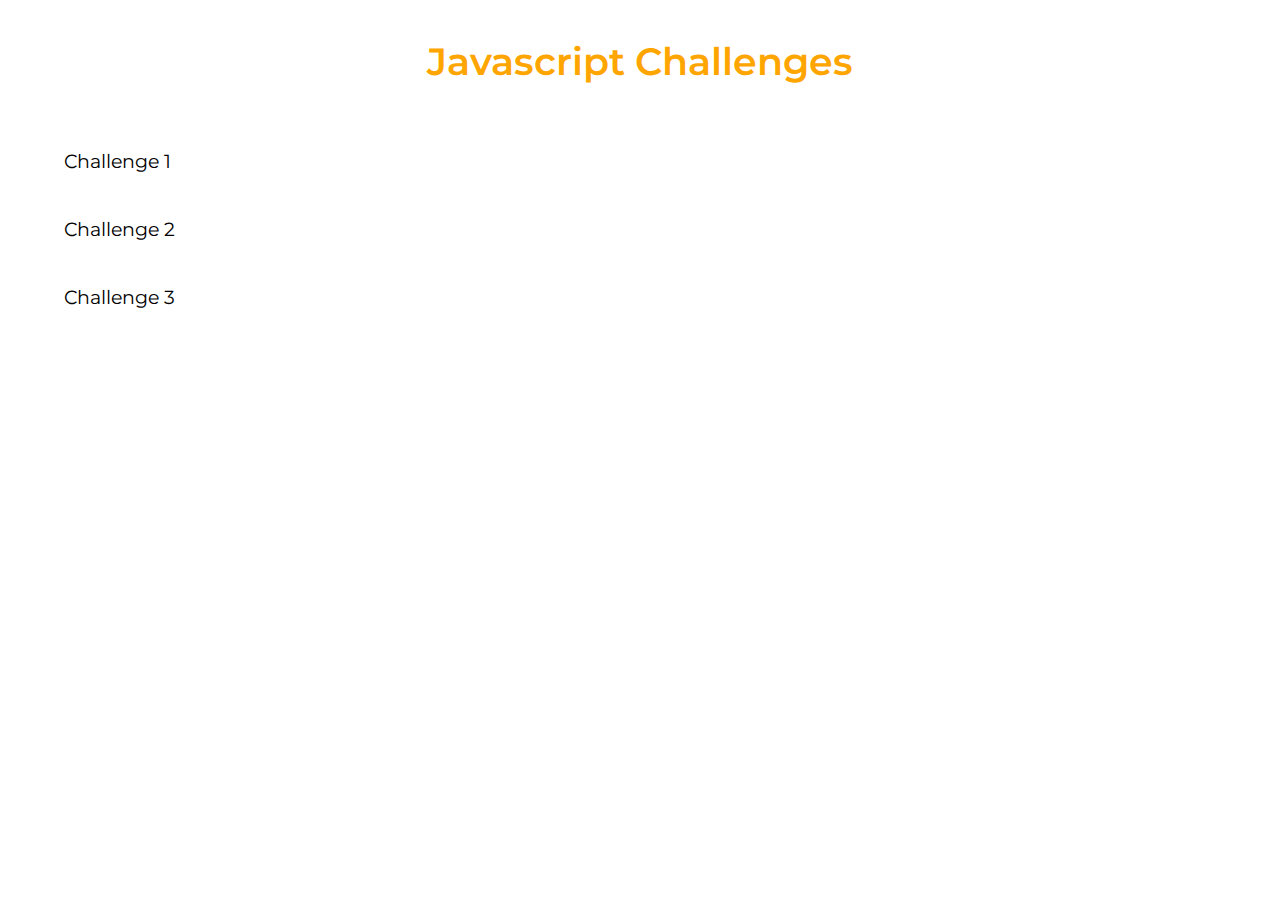
<file: index.html>
<!DOCTYPE html>
<html>
<head>
    <title> Javascript Challenges Website </title>

    <link rel="stylesheet" href="style.css">
    <link href="https://fonts.googleapis.com/css?family=Montserrat&display=swap" rel="stylesheet">

    <meta name="viewport" content="width=device-width, initial-scale=1.0">
    <meta charset="UTF-8">
</head>

<body>
    <h1> Javascript Challenges </h1>
    <a href="Challenge 1/index.html"> Challenge 1 </a>
    <br>
    <a href="Challenge 2/index.html"> Challenge 2 </a>
    <br>
    <a href="Challenge 3/index.html"> Challenge 3 </a>
</body>

</html>
</file>
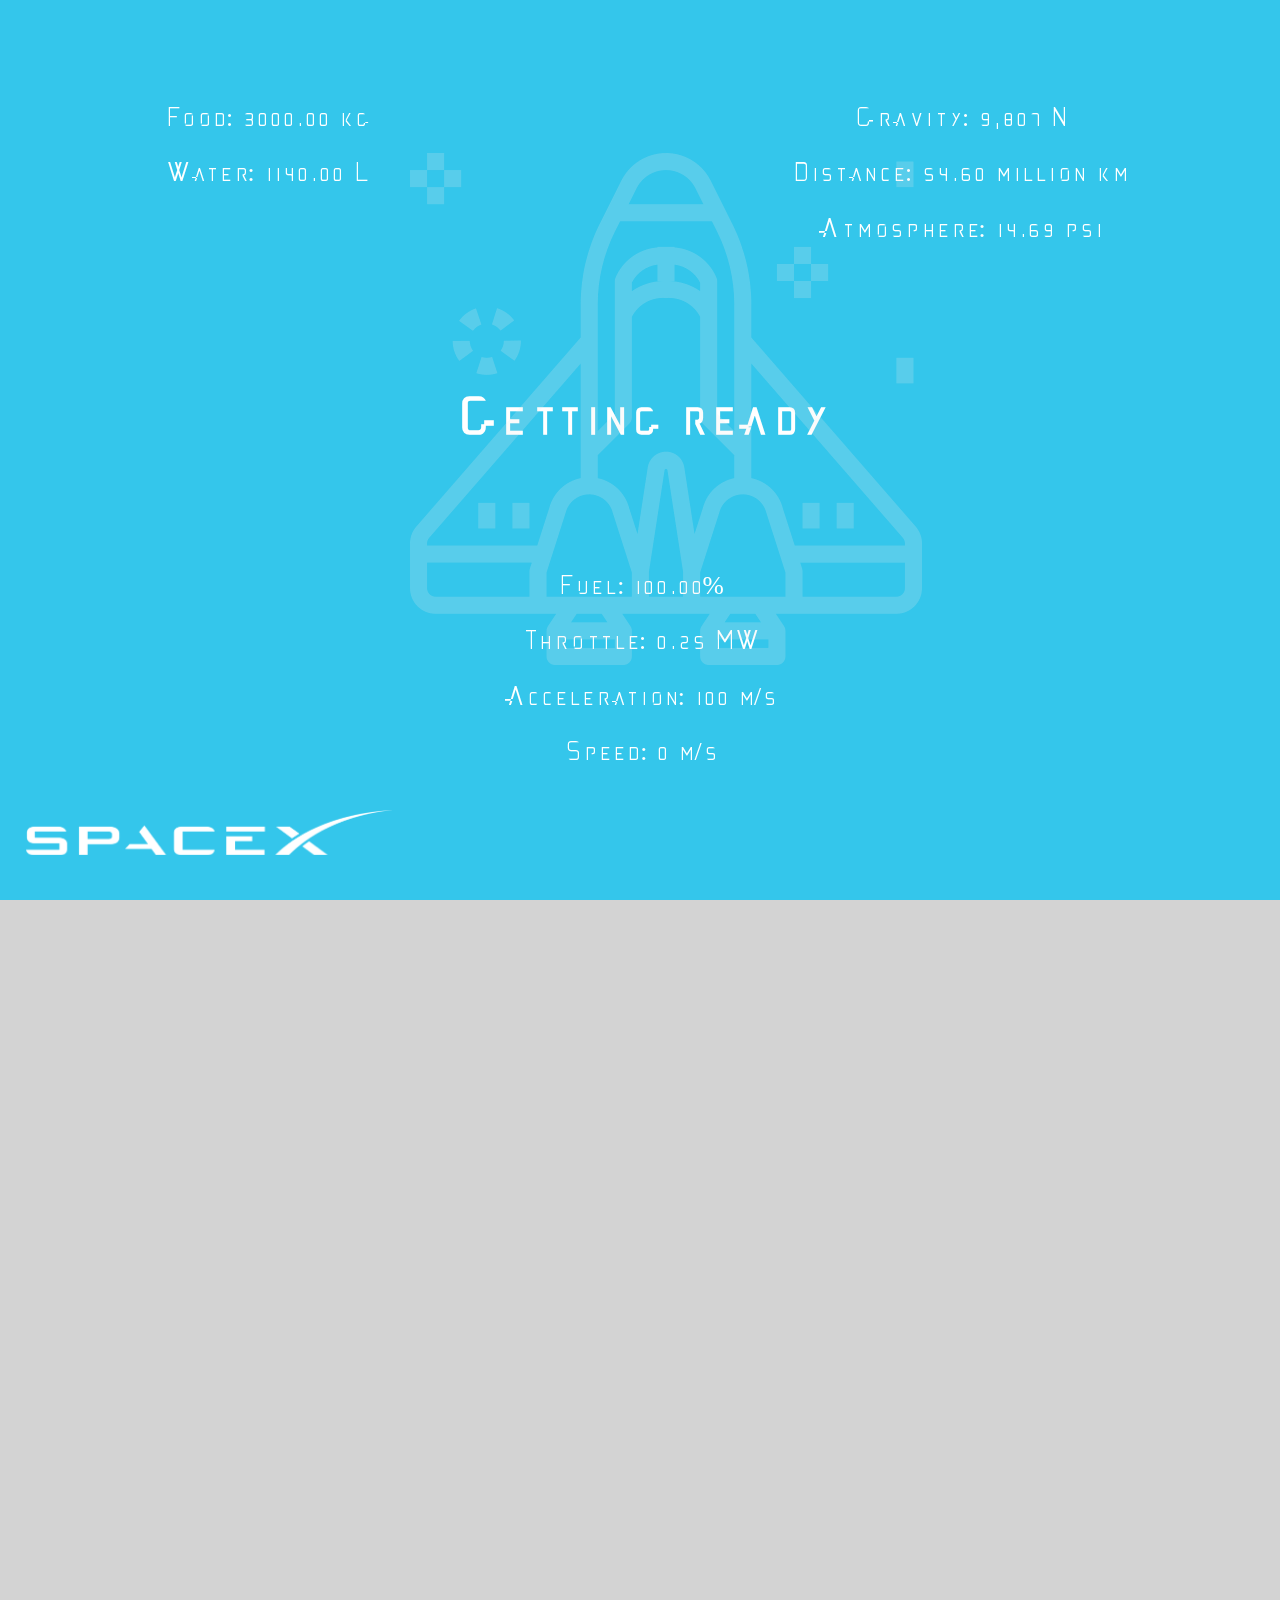
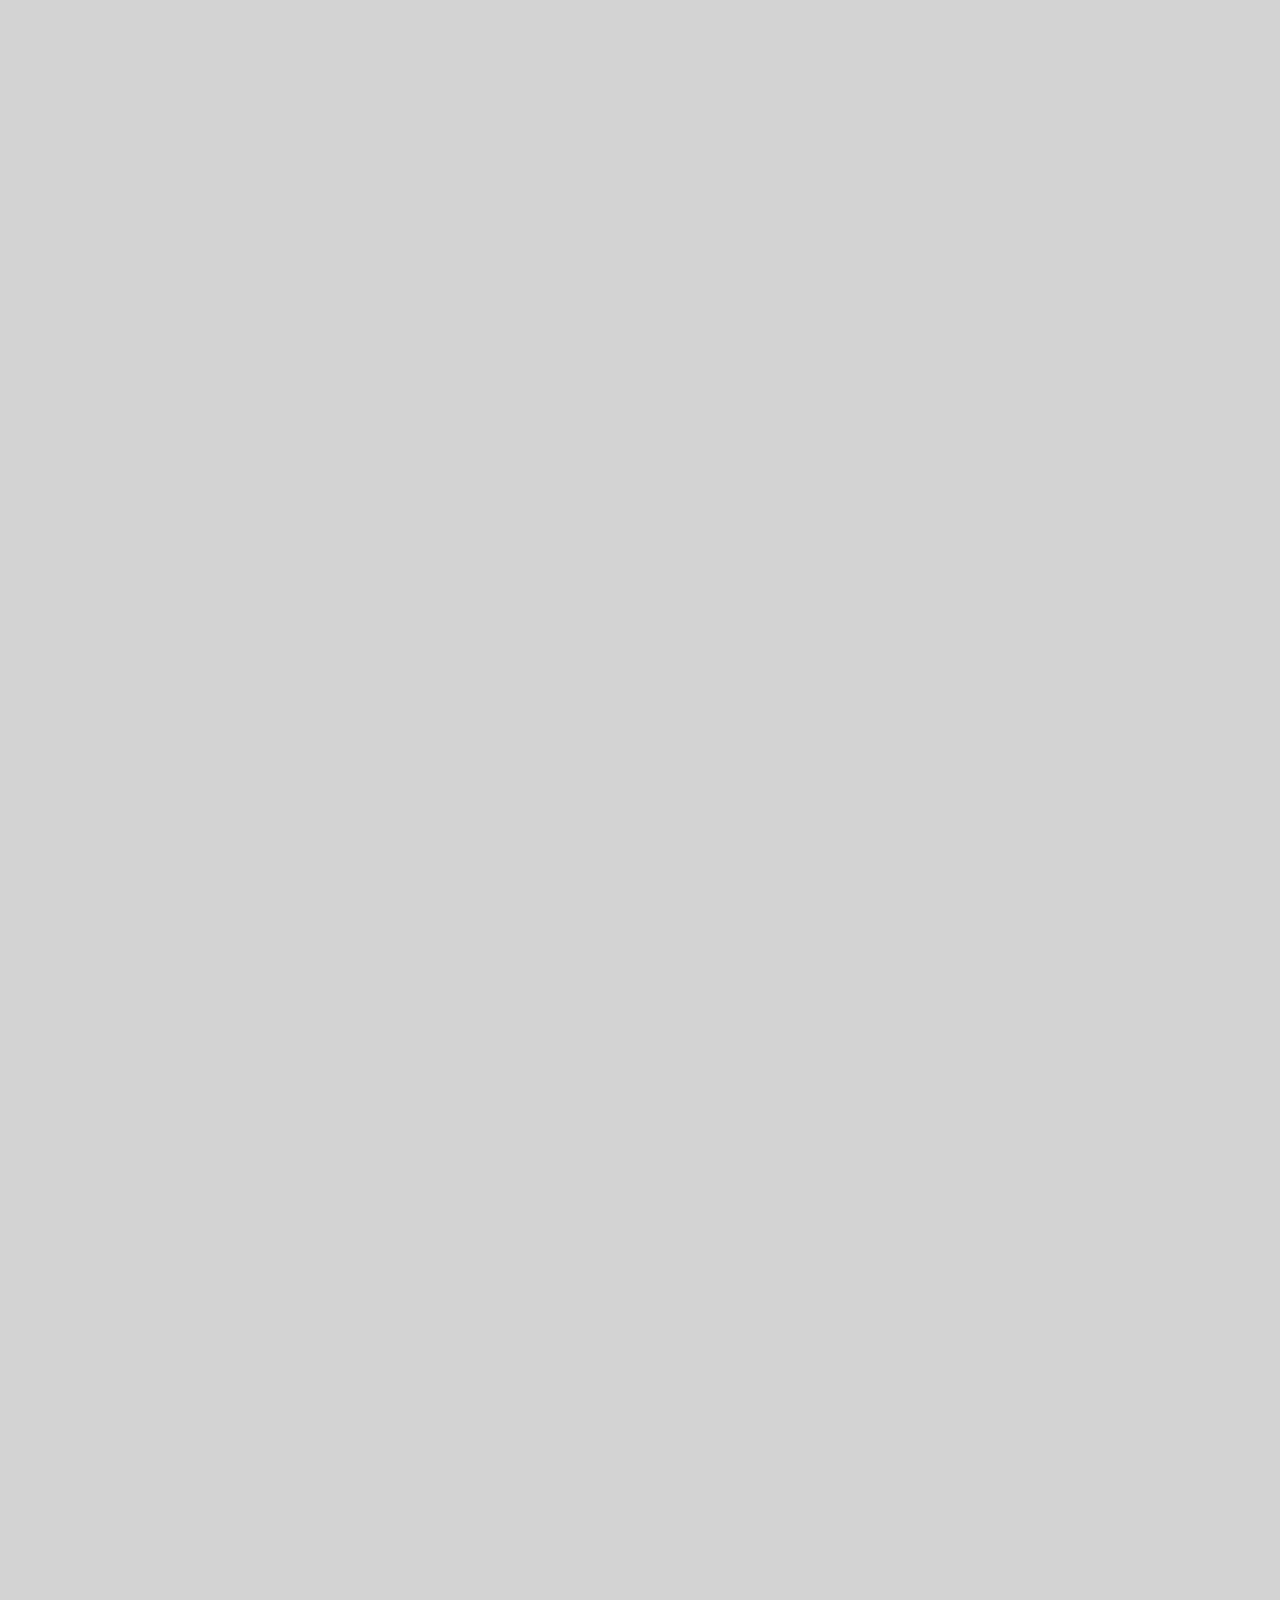
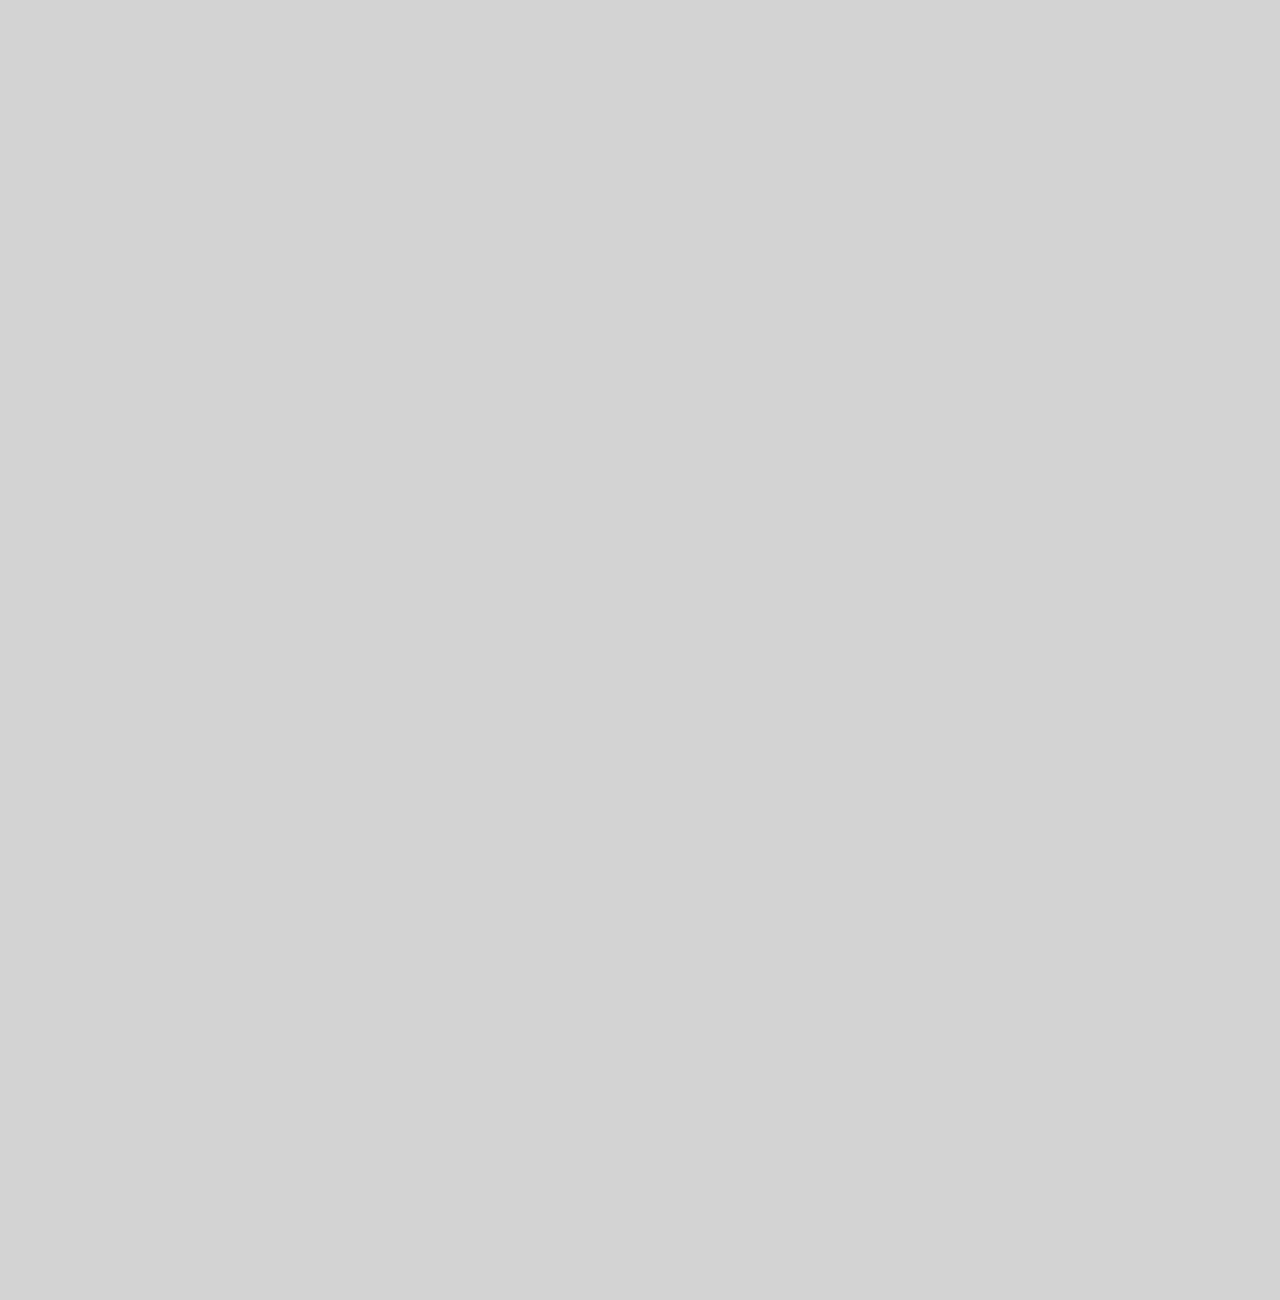
<file: Challenge 1/index.html>
<!DOCTYPE html>
<html id="GrandMainParent">
    <head>
        <title>Task 1</title>

        <!-- CSS -->
        <link rel="stylesheet" href="task1.css" />
    </head>
    <body id="MainParent">
        <div class="spaceship"> <img src="spaceship.png"> </div>
        <div class="spacex"> <img src="spacexlogo1.png"> </div>
       
        <div id="main-container">
            <!-- Fixed element that's the size of the screen's resolution -->
            <canvas id="background"></canvas>
    
            <!-- Information groups -->
            <div id="Parameters" class="group-div">
                <p id="fuel" class="margin-less">fuel</p>
                <p id="throttle" class="margin-less">throttle</p>
                <p id="acceleration" class="margin-less">acceleration</p>
                <p id="speed" class="margin-less">speed</p>
            </div>
            
            <div id="Environment" class="group-div">
                <p id="gravity" class="margin-less">gravity</p>
                <p id="distance" class="margin-less">distance</p>
                <p id="atmosphere" class="margin-less">atmosphere</p>
            </div>

            <div id="Supplies" class="group-div">
                <p id="food" class="margin-less">food</p>
                <p id="water" class="margin-less">water</p>
            </div>

            <div id="Title" class="group-div">
                <p id="title" class="margin-less">title</p>
            </div>

            
        </div>
    </body>

    <!-- Javascript -->
    <script src="task1.js"></script>
</html>
</file>
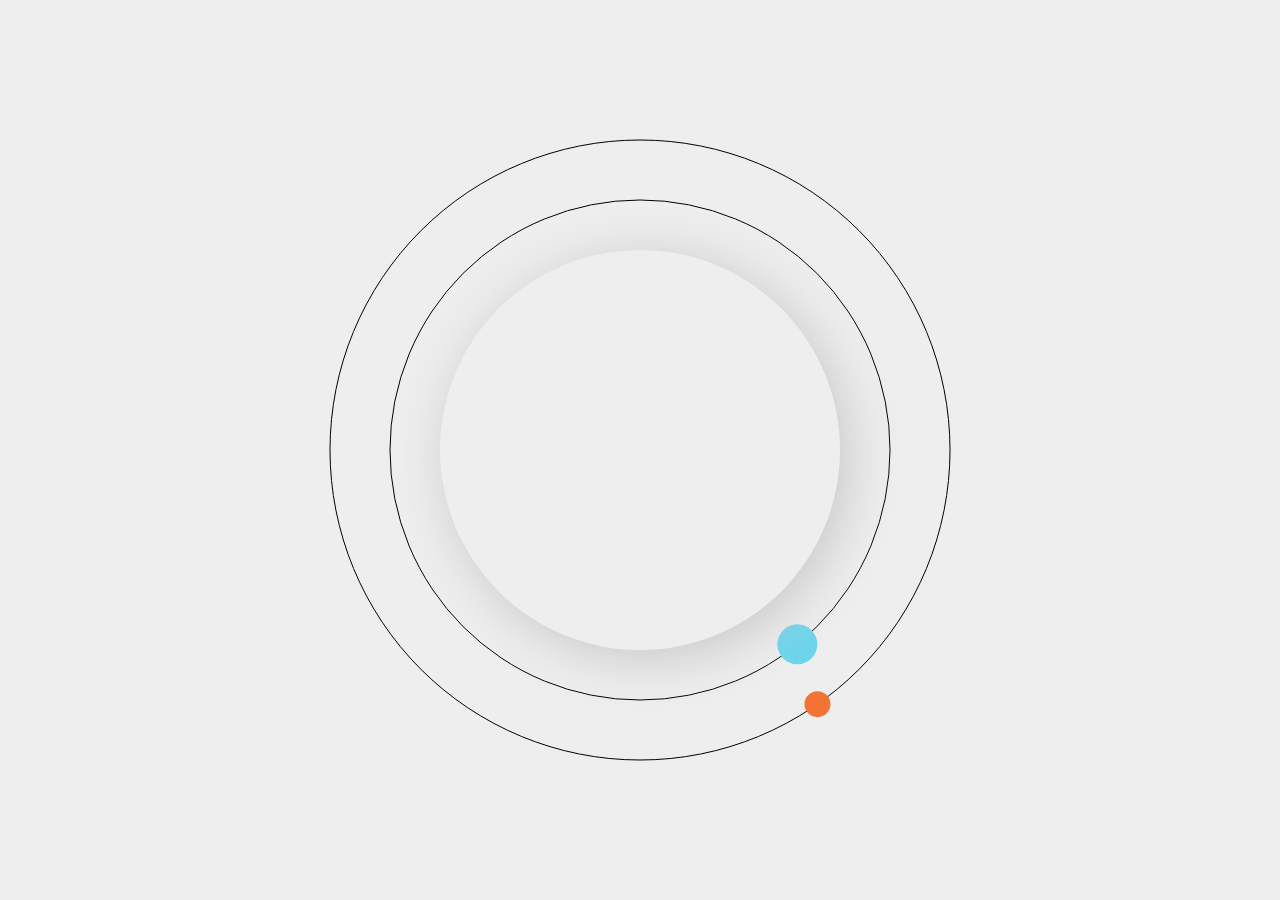
<file: Challenge 2/index.html>
<!DOCTYPE html>
<html>
<head>
    <title> SpaceClock - Challenge2 </title>
    <link rel="stylesheet" href="style.css">
</head>

<body id="MainParent">
    <canvas id="background" ></canvas>

    <span id="dot" class="dot"></span>
    <div id="clock" class="clock"> </div>

    <span id="earthtrajectory" class="earthtrajectory"></span>
    <span id="marstrajectory" class="marstrajectory"></span>
</body>


<script src="main.js"></script>
</html>
</file>
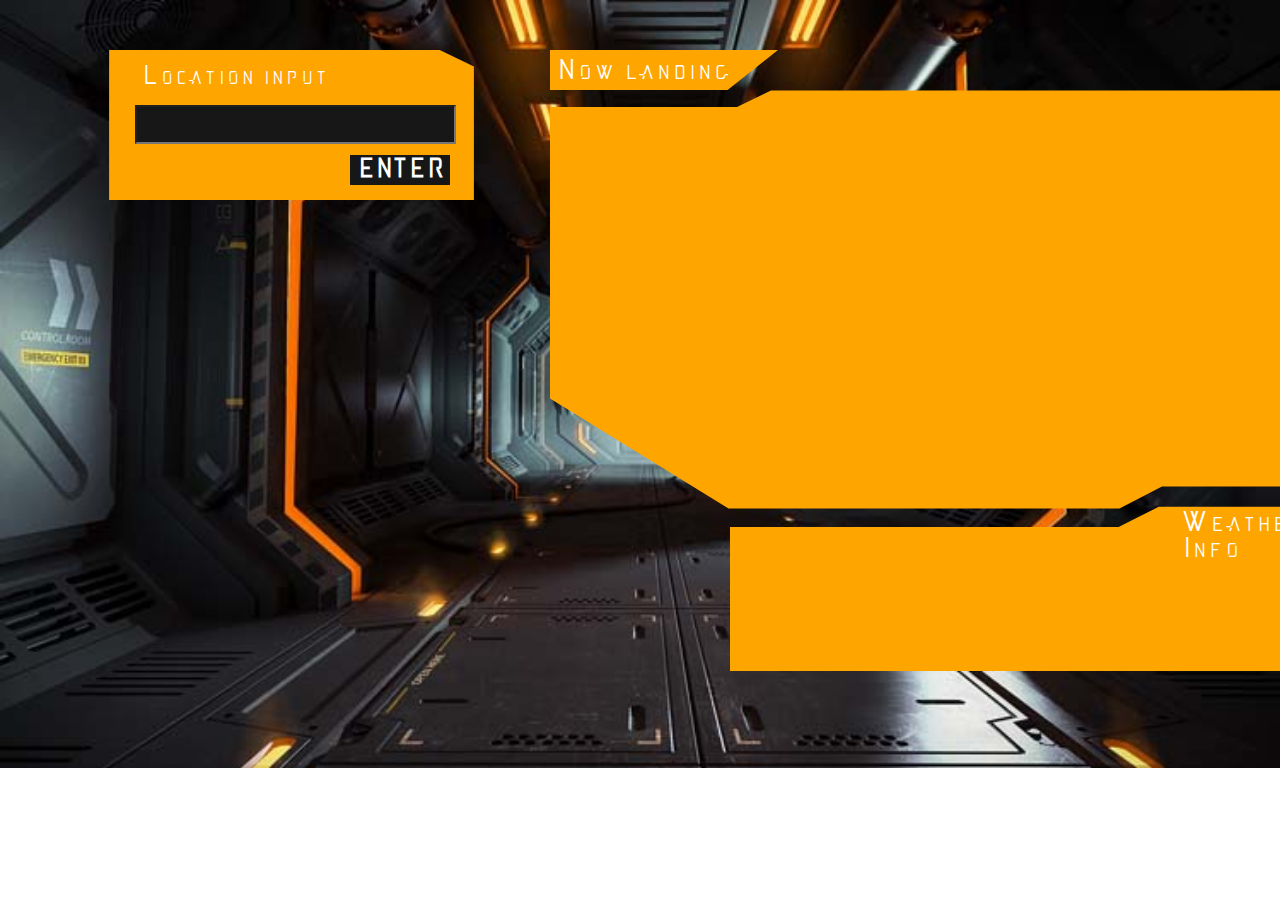
<file: Challenge 3/index.html>
<!DOCTYPE html>
<html>

<head>
    <title> Challenge 3 - Landing Site </title>
    <link rel="stylesheet" href="styles.css">

    
    <script src='https://api.mapbox.com/mapbox-gl-js/v2.3.0/mapbox-gl.js'></script>
    <link href='https://api.mapbox.com/mapbox-gl-js/v2.3.0/mapbox-gl.css' rel='stylesheet'/>

    <script src="https://api.mapbox.com/mapbox-gl-js/plugins/mapbox-gl-geocoder/v4.7.0/mapbox-gl-geocoder.min.js"></script>
    <link rel="stylesheet" href="https://api.mapbox.com/mapbox-gl-js/plugins/mapbox-gl-geocoder/v4.7.0/mapbox-gl-geocoder.css" type="text/css">

</head>


<body>
    <div class="backgroundimage"> <img src="backgroundimage.jpg"> </div>

    <div class="inputpanel">
        <div class="label"> Location input </div>
        <input class="inputfield" id="input"> </input>
        <div class="button" id="button"> ENTER </div>
    </div>

    <div class="titlepanel"> 
        <div class="label" style="top:58px; left:555px; font-size:28px;"> Now landing </div>
    </div>
    <div class="mapspanel" >
        <div class="actualmap" id="mapspanel"></div>
    </div>
    <div class="weatherpanel">
        <div class="label" style="top:510px; left:1180px; font-size:28px;"> Weather Info </div>
        <div class="weatherinformation" id="weather"> </div>
        <div class="weatherinformation" id="moreweather"></div>
    </div>

</body>


<script src="main.js"></script>
</html>
</file>
<file: style.css>
html {
    box-sizing: border-box;
    scroll-behavior: smooth;
    -webkit-appearance: none;
      -moz-appearance: none;
      appearance: none;
      height:100%;
}
*, *:before, *:after {
    box-sizing: inherit;
}

body{
    color: #eeeeee;
    margin: 3vw;
}

h1{
    text-align: center;
    font-family: Montserrat;
    font-size: 3vw;
    font-weight: 600;
    color: orange;
    margin-bottom: 5vw;
}

a{
    font-family: Montserrat;
    font-size: 1.5vw;
    font-weight: 400;
    color:black;
    text-decoration: none;

    display: block;
    margin: 1vw 2vw;
}
</file>
<file: Challenge 1/task1.css>
html,
body {
    margin: 0;
    padding: 0;

    /* scrolling between elements (anchors) is now smooth (MAC NOT SUPPORTED, MAC LIKES TELEPORTAISHUN) */
    scroll-behavior: smooth;
}

/* Hide scrollbar for Chrome, Safari and Opera without disabling functionality */
html::-webkit-scrollbar {
    display: none;
}

/* Hide scrollbar for IE, Edge and Firefox without disabling functionality */
html {
    -ms-overflow-style: none; /* IE and Edge */
    scrollbar-width: none; /* Firefox */
}

@font-face {
    font-family: Andromeda;
    src: url(Andromeda-eR2n.ttf);
}

.spaceship img{
    z-index: 100;
    opacity: 20%;
    position:fixed;
    top: 17%;
    left: 32%;
}

.spacex img{
    z-index: 100;
    position:fixed;
    top: 90%;
    left: 2%;
    height:5%;
}

#main-container {
    color:#ffffff;
    position: relative;

    width: 100vw;
    height: 500vh;

    background-color: lightgray;
    z-index: 99;
}

#background {
    /* it's fixed because it is only the size of the screen, always at the bottom */
    position: fixed;

    width: 100vw;
    height: 100vh;
 
}

.margin-less{
    margin-top: 0;
}


/* Information grouping */
#Supplies {
    font-family: Andromeda;
    font-size: 2vw;
    position: fixed; 
    top: 3%;
    left: 8.33%;

    /* background-color: lime; */
    width: 25%;
    height: 30%;
}

#Environment {
    font-family: Andromeda;
    font-size: 2vw;
    position: fixed;
    top: 3%;
    left: 58.31%;

    /* background-color: lime; */
    height: 30%;
    width: 33.33%;
}

#Parameters {
    font-family: Andromeda;
    font-size: 2vw;
    position: fixed;
    top: 55%;
    left: 8.33%;

    /* background-color: lime; */
    height: 30%;
    width: 83.34%;
}

#Title {
    font-family: Andromeda;
    font-size: 4vw;
    font-weight: bold;

    position: fixed;
    top: 40%;
    left: 25%;

    /* background-color: lime; */
    height: 10%;
    width: 50%;
}

/* Centering text in each group */
.group-div > p{
    text-align: center;
    position: relative;
    top:25%;
    transform: translate(0, 25%);

    z-index: 1;
}
</file>
<file: Challenge 2/style.css>
body{
    background-color: #eeeeee;
    font-family: Montserrat;
    margin: 0;
    padding: 0;

}

@font-face {
    font-family: DS-Digital;
    src: url(DS-DIGI.TTF);
}

#background {
    position: fixed;
 
}

.dot{
  z-index: 10;
  height: 400px;
  width: 400px;
  background-color: #eeeeee;
  border-radius: 50%;
  display: block;
  position: fixed;
  top: 50%;
  left: 50%;
  transform: translate(-50%, -50%);

  filter: drop-shadow(8px 8px 25px #c7c7c7);
}

.clock{
    z-index: 99;
    text-align: center;
    position: fixed;
    top: 50%;
    left: 50%;
    transform: translate(-50%, -50%);
    color: #171717;
    font-family: DS-Digital;
    font-size: 80px;
}

.earthtrajectory{
    z-index: 101;
    height: 500px;
    width: 500px;
    background-color: transparent;
    border-radius: 50%;
    display: block;
    position: fixed;
    top: 50%;
    left: 50%;
    transform: translate(-50%, -50%);
}

.marstrajectory{
    z-index: 100;
    height: 600px;
    width: 600px;
    background-color: transparent;
    border-radius: 50%;
    display: block;
    position: fixed;
    top: 50%;
    left: 50%;
    transform: translate(-50%, -50%);
}
</file>
<file: Challenge 3/styles.css>
body{
    margin:0;
    overflow: hidden;
}

@font-face {
    font-family: Andromeda;
    src: url(Andromeda-eR2n.ttf);
}

.backgroundimage {
    width: 100%;
    height:100%;
}

.backgroundimage img{
    width: 100%;
    height: 100%;
    /* filter: blur(10px); */
}

.inputpanel{
    position: fixed;
    top:50px;
    left:-22px;
    height: 150px;
    width: 570px;
    background-color: orange;
    clip-path: polygon(23.00% 0.00%,81.00% 0.00%,87.00% 11.00%,87% 100%,23.00% 100.00%);
}

.inputfield{
    position: fixed;
    top:105px;
    left: 135px;
    height: 30px;
    width: 305px;
    background-color: #171717;

    font-family: Andromeda;
    font-size: 27px;
    text-align: left;
    text-decoration: none;
    color: white;
}

.label{
    position: fixed;
    top: 65px;
    left: 140px;

    font-family: Andromeda;
    font-size: 25px;
    color: white;
    text-decoration: none;
}

#input{
    padding-left: 10px;
    padding-top: 4px;
}

.button{
    position: fixed;
    top:155px;
    left: 350px;
    height: 27px;
    width: 100px;
    background-color: #171717;

    padding-top:3px;
    font-family: Andromeda;
    font-size: 25px;
    font-weight: bold;
    text-align: center;
    text-decoration: none;
    color: white;
}


.titlepanel{
    position: fixed;
    top:20px;
    left:550px;
    height: 250px;
    width: 240px;
    background-color: orange;
    clip-path: polygon(0% 12%,95.00% 12.00%,74.00% 28.00%,0.00% 28.00%);
}

.mapspanel{
    position: fixed;
    top:52px;
    left:550px;
    height: 550px;
    width: 850px;
    background-color: orange;
    clip-path: polygon(0.00% 10.00%,22.00% 10.00%,26.00% 7.00%,96.00% 7.00%,99.00% 9.00%,99.00% 51.00%,100.00% 56.00%,100.00% 79.00%,72.00% 79.00%,67.00% 83.00%,21.00% 83.00%,0.00% 63.00%);
}

.actualmap{
    height: 550px;
    width: 850px;
}

.weatherpanel{
    position: fixed;
    top:500px;
    left:730px;
    height: 225px;
    width: 670px;
    background-color: orange;
    clip-path: polygon(0.00% 12.00%,58.00% 12.00%,64.00% 3.00%,100.00% 3.00%,100.00% 68.00%,97.00% 76.00%,0.00% 76.00%);
}

.weatherinformation{
    position: fixed;
    top: 560px;
    left: 760px;

    font-family: Andromeda;
    font-size: 30px;
    font-weight: bold;
    color: white;
    text-decoration: none;
}

#moreweather{
    position: fixed;
    top: 555px;
    left: 1100px;

    font-family: Andromeda;
    font-size: 30px;
    color: white;
    text-decoration: none;
}
</file>
